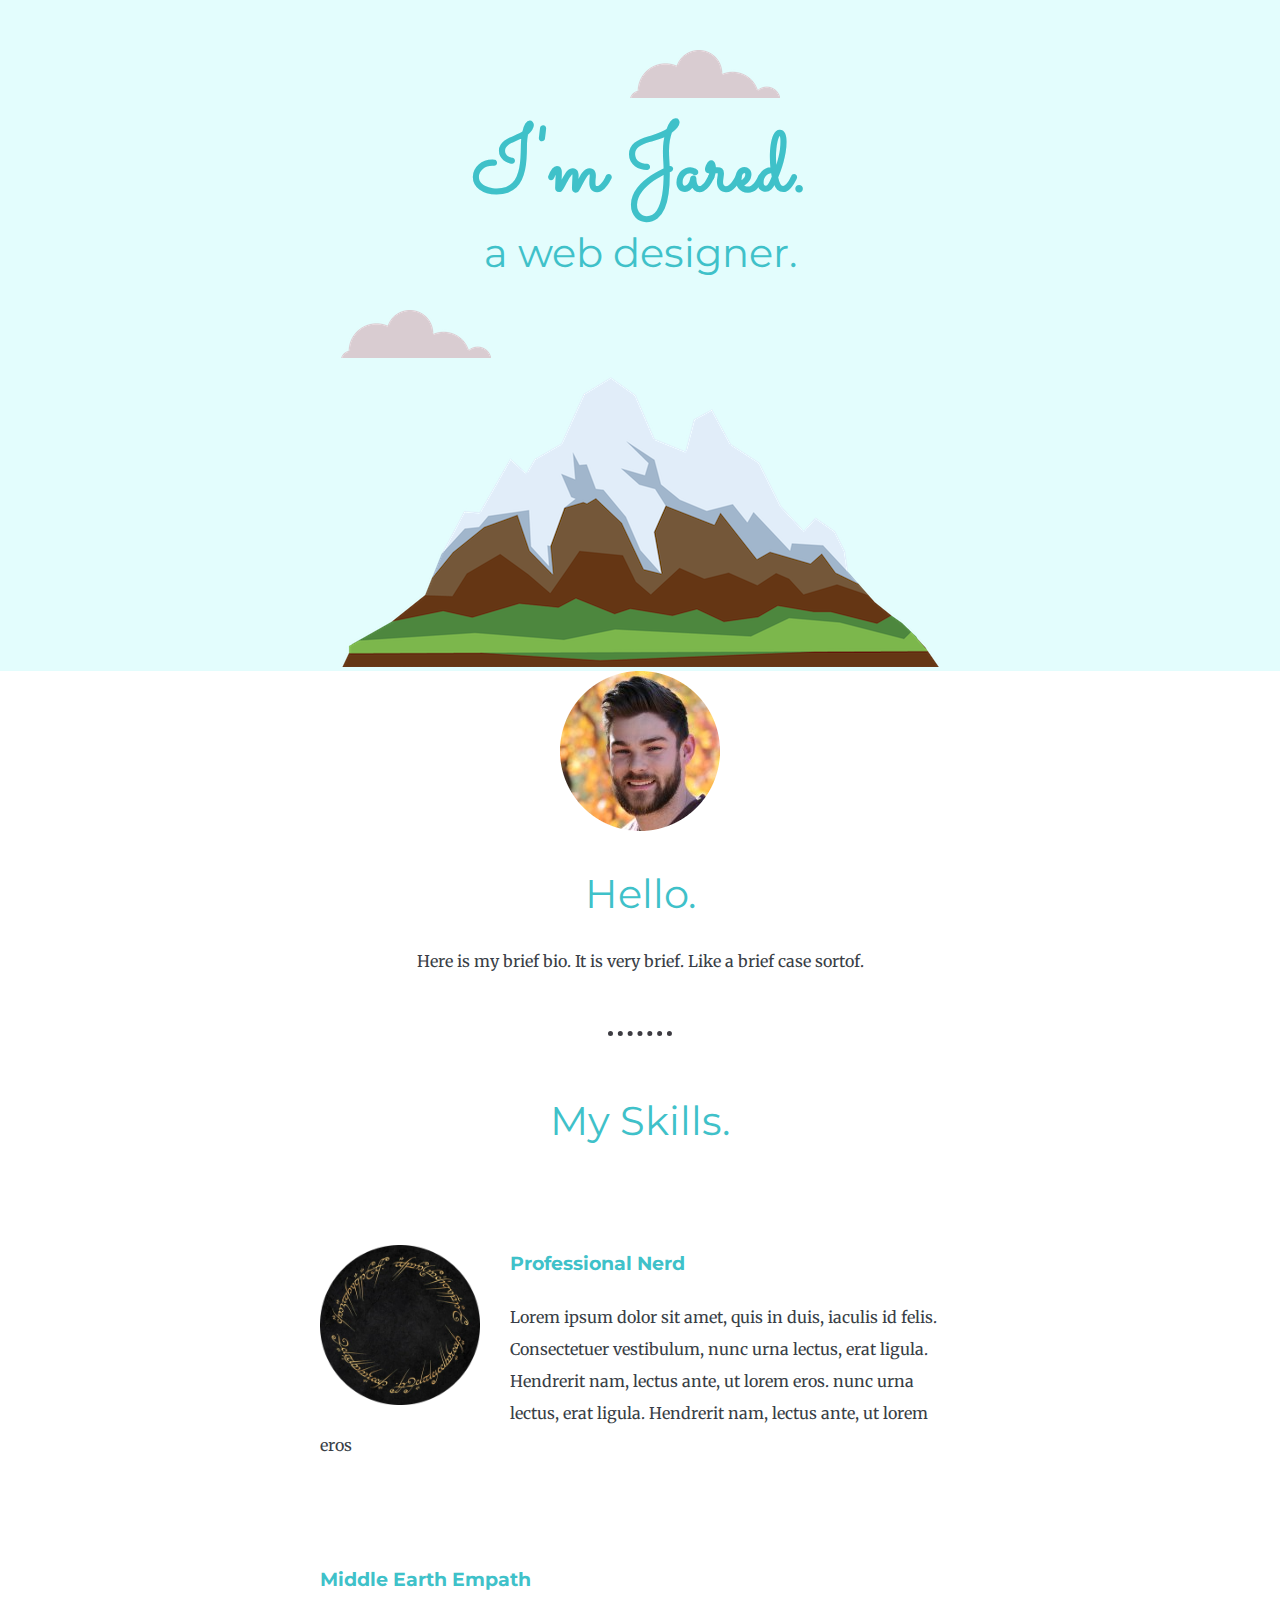
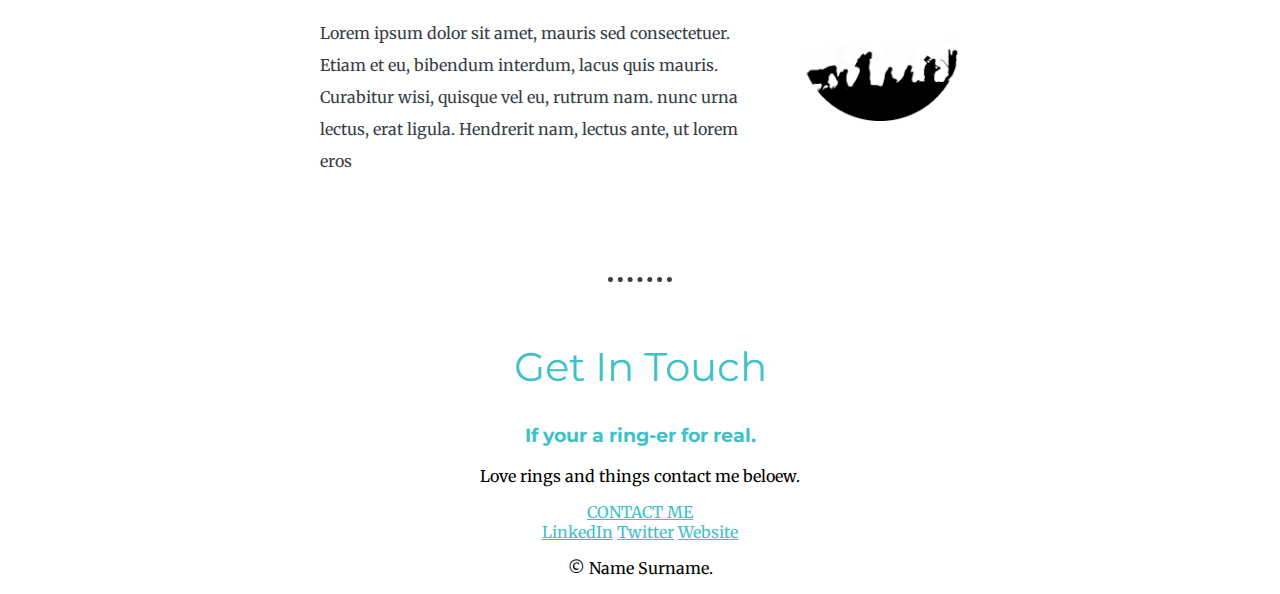
<file: MySite/index.html>
<!DOCTYPE html>
<html lang="en">
<head>
    <meta charset="UTF-8">
    <meta http-equiv="X-UA-Compatible" content="IE=edge">
    <meta name="viewport" content="width=device-width, initial-scale=1.0">
    <link rel="stylesheet" href="css/styles.css">
    <link rel="icon" href="img/favicon.ico">
    <link href="https://fonts.googleapis.com/css2?family=Merriweather&family=Montserrat&family=Sacramento&display=swap" rel="stylesheet">
    <title>MySite</title>
</head>
<body>
    <div class="top-container">
        <img class="top-cloud" src="img/cloud.png" alt="">
        <h1>I'm Jared.</h1>
        <h2>a web designer.</h2>
        <img class="bottom-cloud"src="img/cloud.png" alt="">
        <img src="img/mountain.png" alt="">
    </div>
    <div class="middle-container">
        <div class="profile">
          <img src="img/profilepic-modified.png" alt="">
          <h2>Hello.</h2>
          <p>Here is my brief bio. It is very brief. Like a brief case sortof.</p>
        </div>
        <hr>
        <div class="skills">
          <h2>My Skills.</h2>
          <div class="skill-row">
            <img class="ring-img" src="img/LOTR-modified.png" alt="">
            <h3>Professional Nerd</h3>
            <p>Lorem ipsum dolor sit amet, quis in duis, iaculis id felis. Consectetuer vestibulum, nunc urna lectus, erat ligula. Hendrerit nam, lectus ante, ut lorem eros. nunc urna lectus, erat ligula. Hendrerit nam, lectus ante, ut lorem eros</p>
          </div>
          <div class="skill-row">
            <img class="walk-img" src="img/LOTR2-modified.png" alt="">
            <h3>Middle Earth Empath</h3>
            <p>Lorem ipsum dolor sit amet, mauris sed consectetuer. Etiam et eu, bibendum interdum, lacus quis mauris. Curabitur wisi, quisque vel eu, rutrum nam. nunc urna lectus, erat ligula. Hendrerit nam, lectus ante, ut lorem eros</p>
          </div>
        </div>
        <hr>
        <div class="contact-me">
          <h2>Get In Touch</h2>
          <h3>If your a ring-er for real.</h3>
          <p>Love rings and things contact me beloew.</p>
          <a class="btn" href="mailto:name@email.com">CONTACT ME</a>
        </div>
      </div>
      
      
      <div class="bottom-container">
        <a class="footer-link" href="https://www.linkedin.com/">LinkedIn</a>
        <a class="footer-link" href="https://twitter.com/">Twitter</a>
        <a class="footer-link" href="https://www.appbrewery.co/">Website</a>
        <p>© Name Surname.</p>
      </div>
      
</body>
</html>
</file>
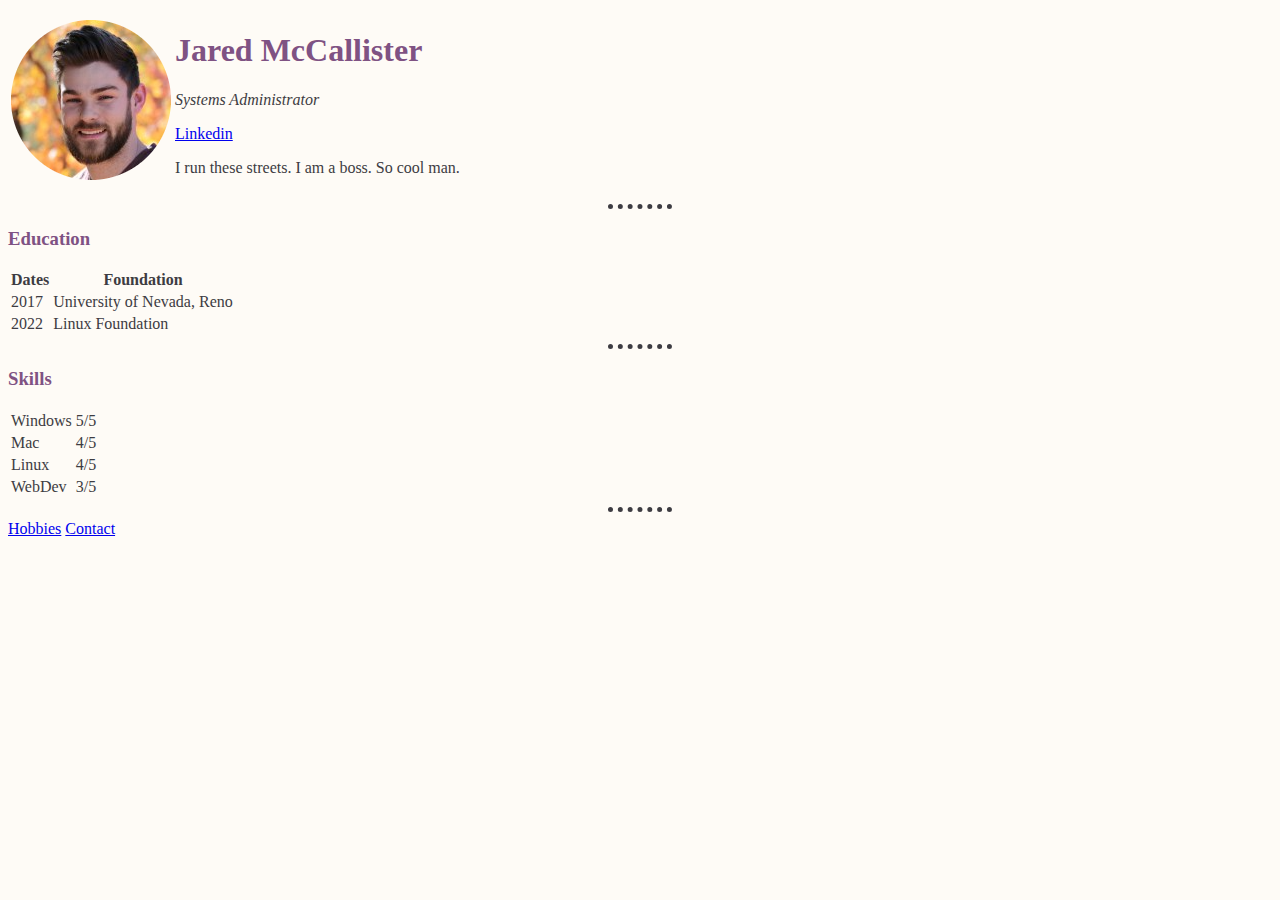
<file: Personal Site/index.html>
<!DOCTYPE html>
<html lang="en">
<head>
    <meta charset="UTF-8">
    <meta http-equiv="X-UA-Compatible" content="IE=edge">
    <meta name="viewport" content="width=device-width, initial-scale=1.0">
    <link rel="stylesheet" href="css/styles.css">
    <title>Jared's Personal Site</title>
</head>
<body>
    <table>
        <tr>
            <td><img src="img/profilepic-modified.png" alt=""></td>
            <td><h1>Jared McCallister</h1>
                <p><em>Systems Administrator</em></p>
                <a href="https://www.linkedin.com/in/jared-mccallister/">Linkedin</a>
                <p>I run these streets. I am a boss. So cool man.</p></td>
        </tr>
    </table>
    <hr>
    <h3>Education</h3>
    <table>
        <thead>
            <tr>
                <th>Dates</th>
                <th>Foundation</th>
            </tr>
        </thead>
        <tr>
            <td>2017</td>
            <td>University of Nevada, Reno</td>
        </tr>
        <tr>
            <td>2022</td>
            <td>Linux Foundation</td>
        </tr>
    </table>   
    <hr>
    <h3>Skills</h3>
    <table>
        <tr>
            <td>Windows</td>
            <td>5/5</td>
        </tr>
        <tr>
            <td>Mac</td>
            <td>4/5</td>
        </tr>
        <tr>
            <td>Linux</td>
            <td>4/5</td>
        </tr>
        <tr>
            <td>WebDev</td>
            <td>3/5</td>
        </tr>
    </table> 
    <hr>
    <a href="hobbies.html">Hobbies</a>
    <a href="contact.html">Contact</a>

</body>
</html>
</file>
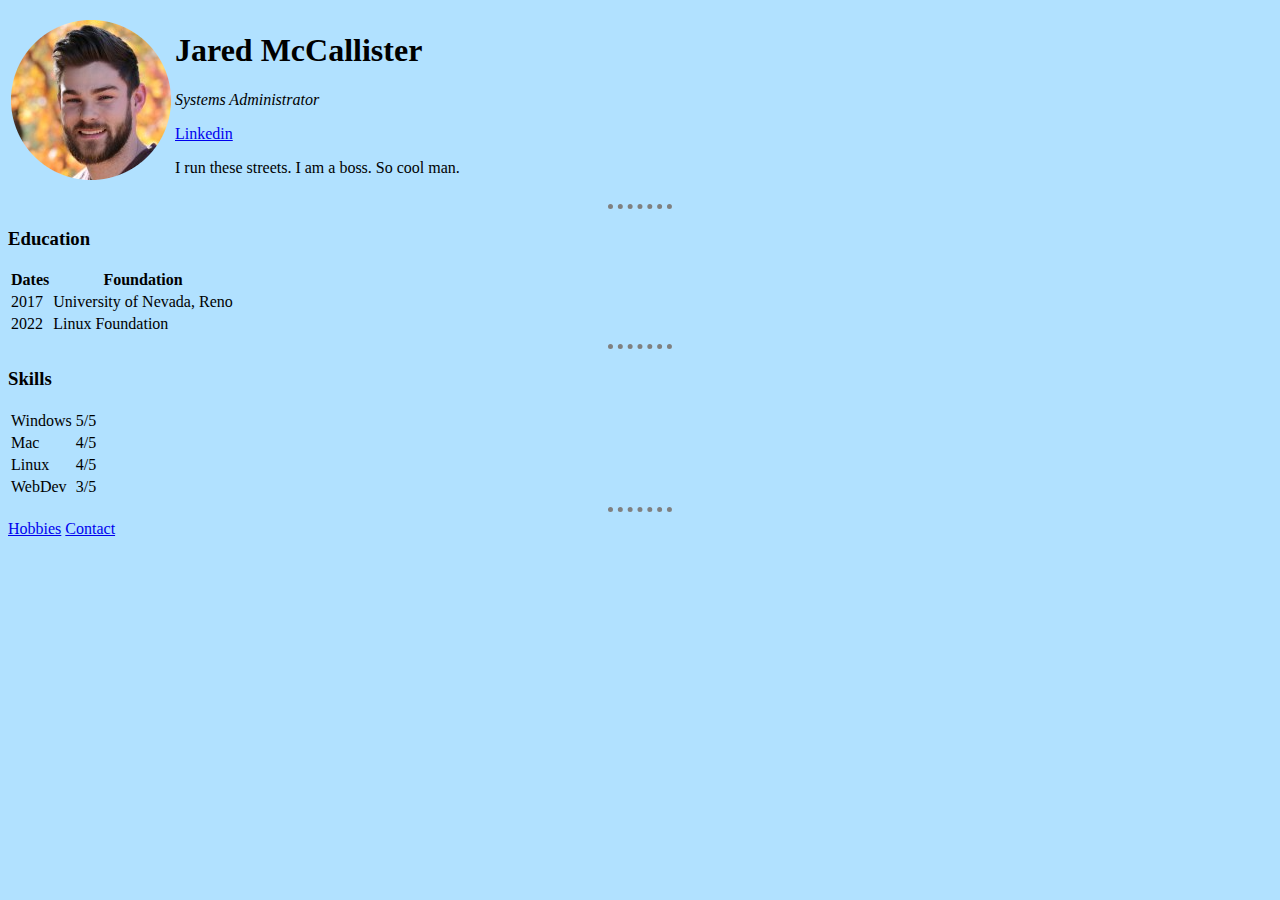
<file: WebDev/Personal Site/index.html>
<!DOCTYPE html>
<html lang="en">
<head>
    <meta charset="UTF-8">
    <meta http-equiv="X-UA-Compatible" content="IE=edge">
    <meta name="viewport" content="width=device-width, initial-scale=1.0">
    <style>
        body{
            background-color: #B1E1FF;
        }

        hr{
            border-style: dotted none none none;
            height: 0;
            width: 5%;
            border-color: grey;
            border-width: 5px;
        }
    </style>
    <title>Jared's Personal Site</title>
</head>
<body>
    <table>
        <tr>
            <td><img src="profilepic-modified.png" alt=""></td>
            <td><h1>Jared McCallister</h1>
                <p><em>Systems Administrator</em></p>
                <a href="https://www.linkedin.com/in/jared-mccallister/">Linkedin</a>
                <p>I run these streets. I am a boss. So cool man.</p></td>
        </tr>
    </table>
    <hr>
    <h3>Education</h3>
    <table>
        <thead>
            <tr>
                <th>Dates</th>
                <th>Foundation</th>
            </tr>
        </thead>
        <tr>
            <td>2017</td>
            <td>University of Nevada, Reno</td>
        </tr>
        <tr>
            <td>2022</td>
            <td>Linux Foundation</td>
        </tr>
    </table>   
    <hr>
    <h3>Skills</h3>
    <table>
        <tr>
            <td>Windows</td>
            <td>5/5</td>
        </tr>
        <tr>
            <td>Mac</td>
            <td>4/5</td>
        </tr>
        <tr>
            <td>Linux</td>
            <td>4/5</td>
        </tr>
        <tr>
            <td>WebDev</td>
            <td>3/5</td>
        </tr>
    </table> 
    <hr>
    <a href="hobbies.html">Hobbies</a>
    <a href="contact.html">Contact</a>

</body>
</html>
</file>
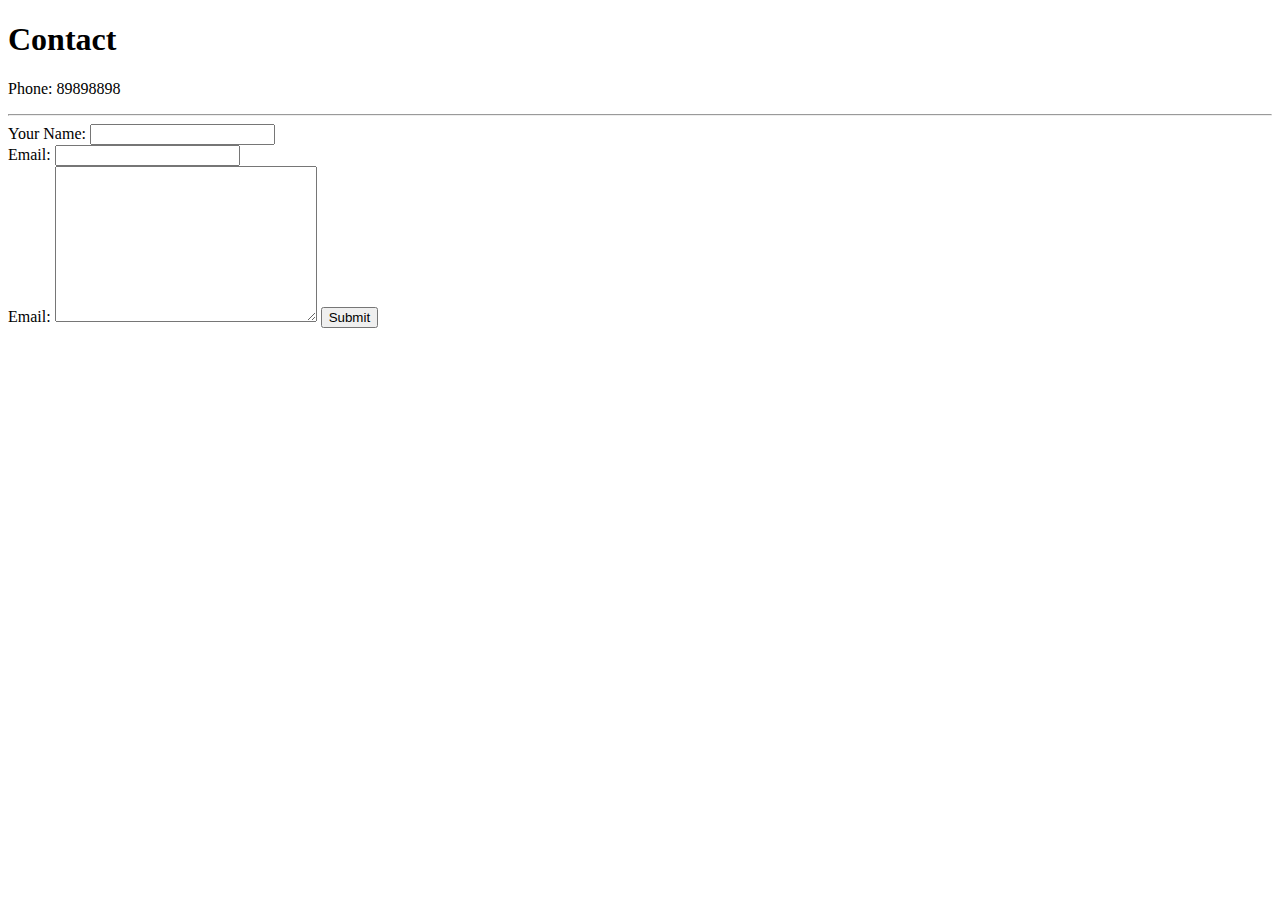
<file: Personal Site/contact.html>
<!DOCTYPE html>
<html lang="en">
<head>
    <meta charset="UTF-8">
    <meta http-equiv="X-UA-Compatible" content="IE=edge">
    <meta name="viewport" content="width=device-width, initial-scale=1.0">
    <title>Contact</title>
</head>
<body>
    <h1>Contact</h1>
    <p>Phone: 89898898</p>
    <hr>
    <form action="mailto:jaredmccallister93@gmail.com" method="post" encodingtype="text/plain">
        <label>Your Name:</label>
        <input type="text" name="yourName">
        <br>
        <label>Email:</label>
        <input type="text" name="yourEmail">
        <br>
        <label>Email:</label>
        <textarea name="yourMessage" id="" cols="30" rows="10"></textarea>
        <input type="submit">
    </form>
</body>
</html>
</file>
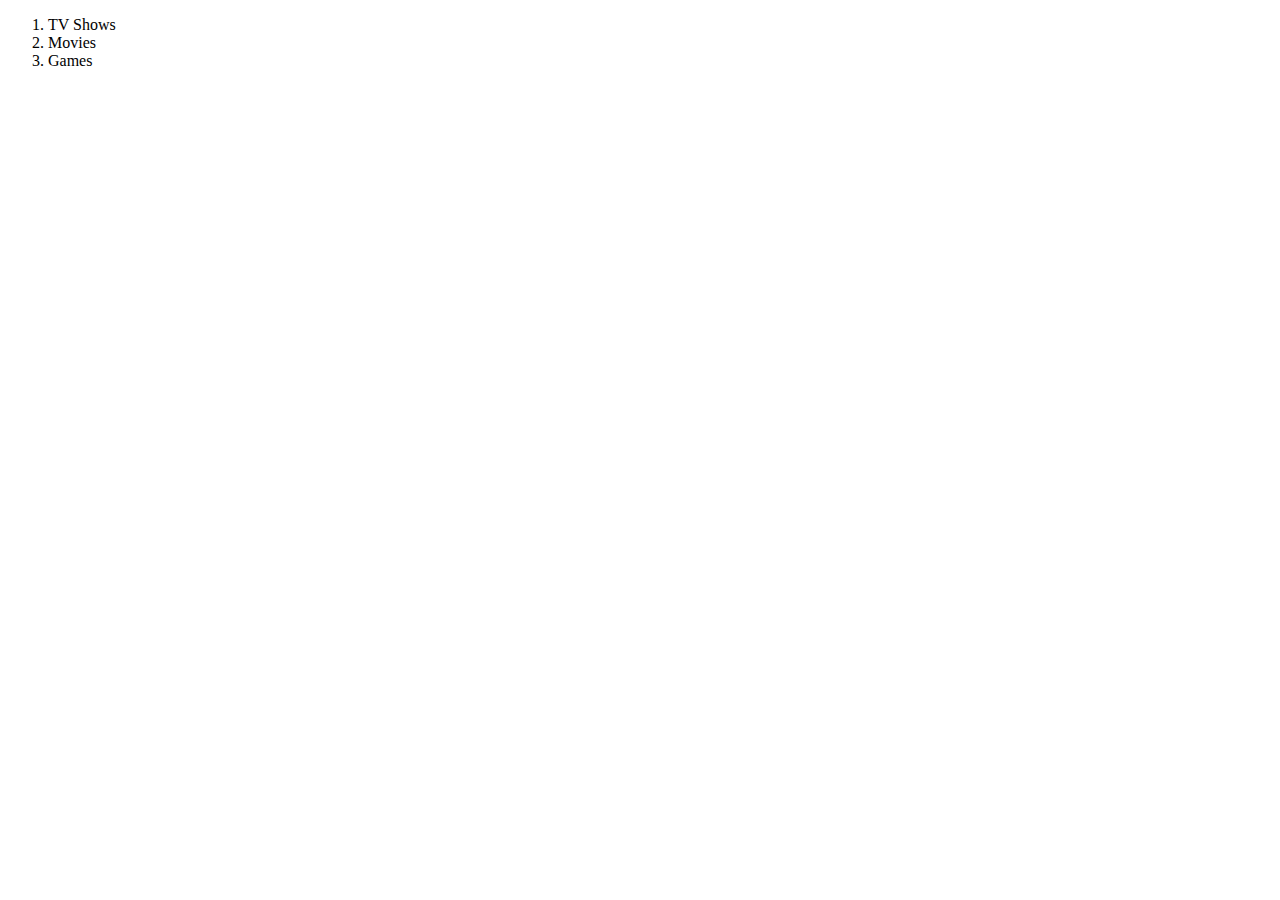
<file: Personal Site/hobbies.html>
<!DOCTYPE html>
<html lang="en">
<head>
    <meta charset="UTF-8">
    <meta http-equiv="X-UA-Compatible" content="IE=edge">
    <meta name="viewport" content="width=device-width, initial-scale=1.0">
    <title>Hobbies</title>
</head>
<body>
    <ol>
        <li>TV Shows</li>
        <li>Movies</li>
        <li>Games</li>
    </ol>
</body>
</html>
</file>
<file: MySite/css/styles.css>
body{
    margin: 0;
    text-align: center;
    font-family: 'Merriweather', sans-serif;
}

h1{
    margin: 50px auto 0px auto;
    font-family: 'Sacramento', cursive;
    font-size: 5.625rem; /* 16px = 100% = 1em default 90px/16=5.625 x 100 for %
                        or 90px/16px = 5.625 = 5.625em   */
    color: #3FC1C9;
    line-height: .5;
}

h2{
    font-family: 'Montserrat';
    font-size: 2.5rem;
    color: #3FC1C9;
    font-weight: normal;
}

h3{
    font-family: 'Montserrat';
    color: #3FC1C9;
}

a{
    color: #3FC1C9;
}

hr{
    border-color: #3D3C42;
    border-style: dotted none none none;
    border-width: 5px;
    height: 0;
    width: 5%;
    margin: 60px auto;
}

.top-container{
    background-color: #E3FDFD;
    position: relative;
    padding-top: 100px;
}


.bottom-cloud{
    position: absolute;
}

.top-cloud{
    position: absolute;
    right: 500px;
    top: 50px;

}

.skill-row{
    margin: 100px auto 100px auto;
    line-height: 2;
    text-align: left;
    width: 50%;
}

.ring-img{
    width: 25%;
    float: left;
    margin-right: 30px;
}

.walk-img{
    width: 25%;
    float: right;
    margin-left: 30px;
}

.skills{

}

.profile p{
    color: #393E46;
}

.skills p{
    color: #393E46;
}
</file>
<file: Personal Site/css/styles.css>
body{
    background-color: #FEFBF6;
}

hr{
    border-color: #3D3C42;
    border-style: dotted none none none;
    border-width: 5px;
    height: 0;
    width: 5%;
}

h1{
    color: #7F5283;
}

h3{
    color: #7F5283;
}

p{
    color: #3D3C42;
}

table{
    color: #3D3C42;
}
</file>
